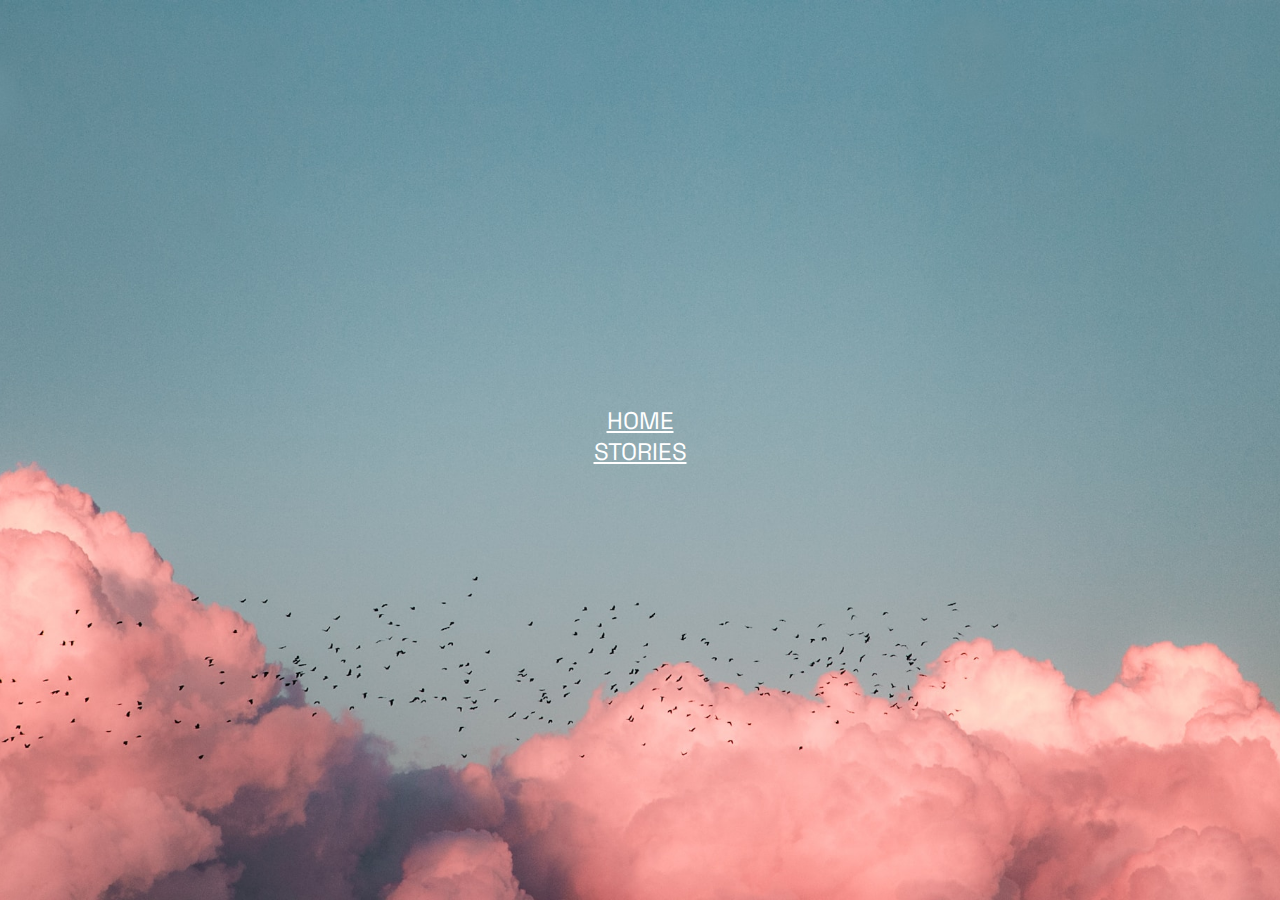
<file: index.html>
<!DOCTYPE html>
<html lang="de">
<head>
    <meta charset="UTF-8">
    <meta http-equiv="X-UA-Compatible" content="IE=edge">
    <meta name="viewport" content="width=device-width, initial-scale=1.0">
    <link rel="stylesheet" href="./assets/style/style.css">
    <title>Wolke 7</title>
</head>
<body>
    <main>
        <nav>
            <a href="./assets/html/home.html">Home</a>
            <a href="./assets/html/stories.html">Stories</a>
        </nav>
    </main>
</body>
</html>
</file>
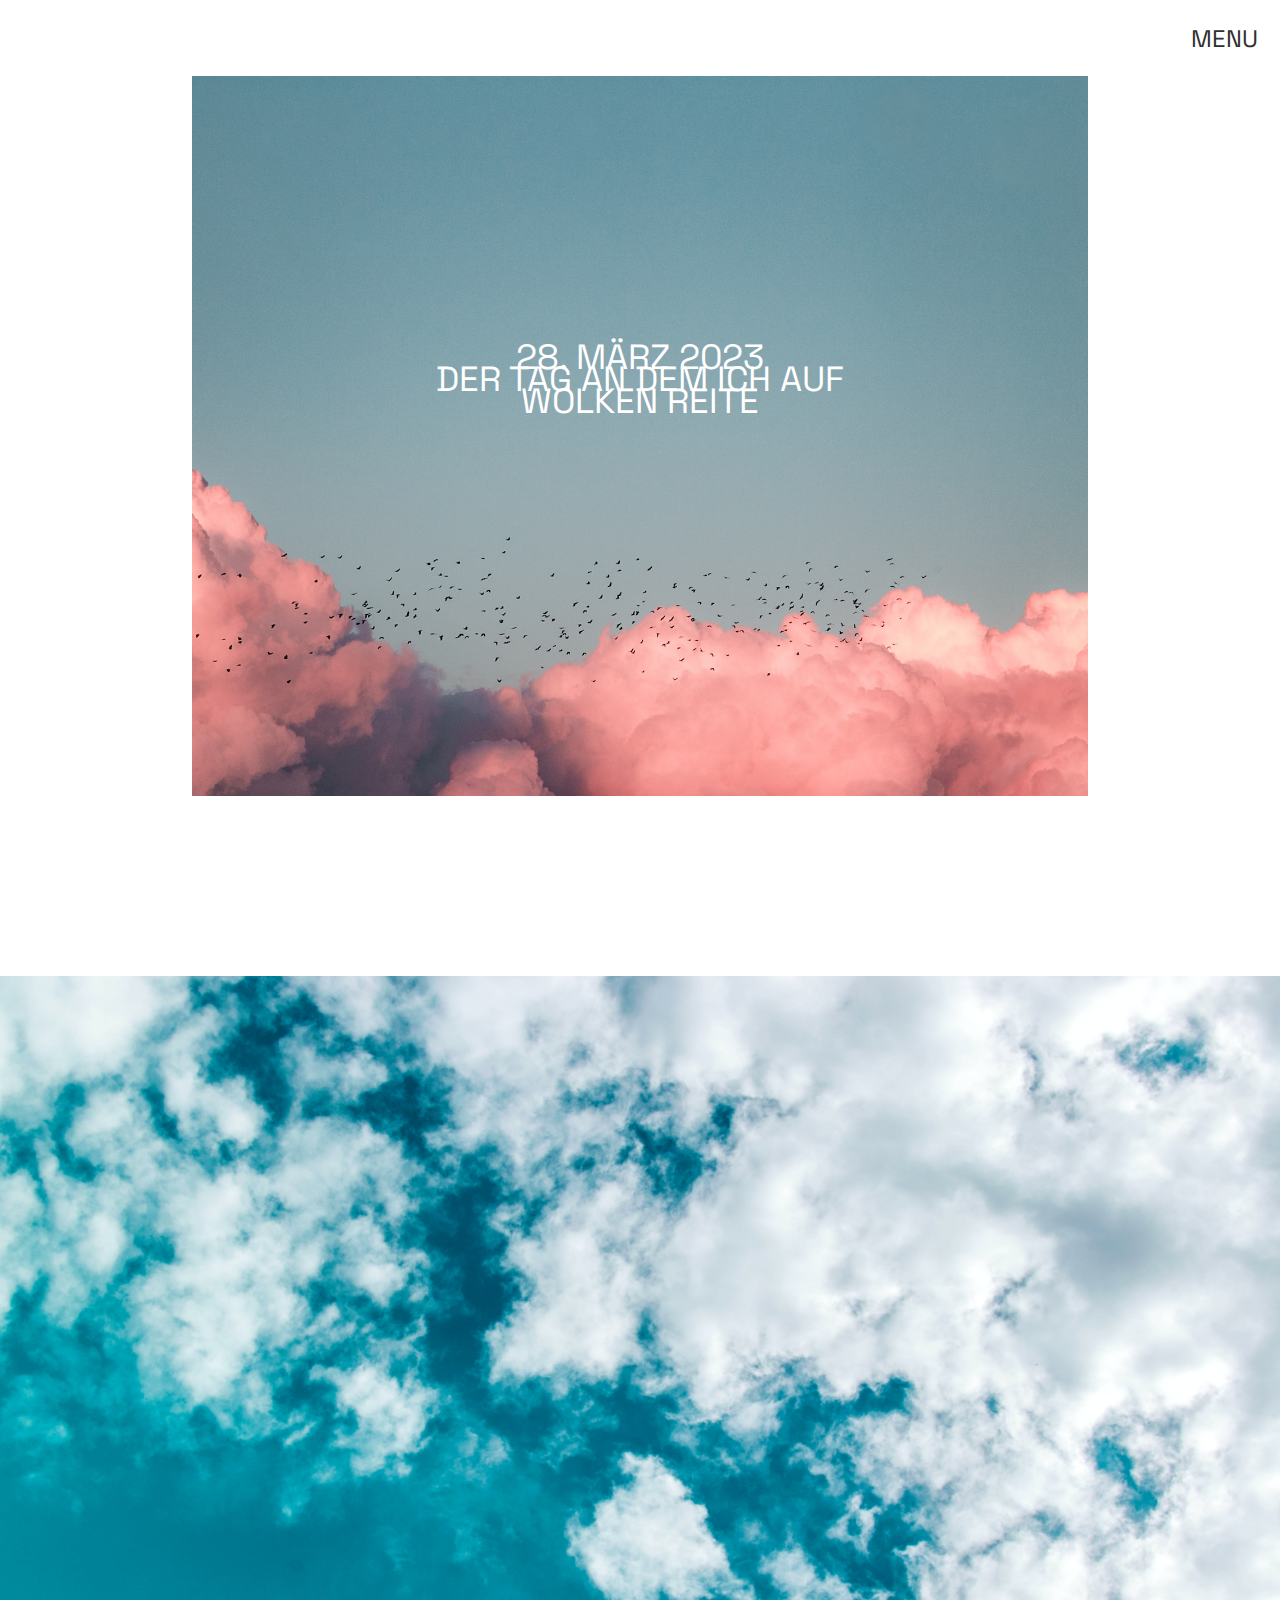
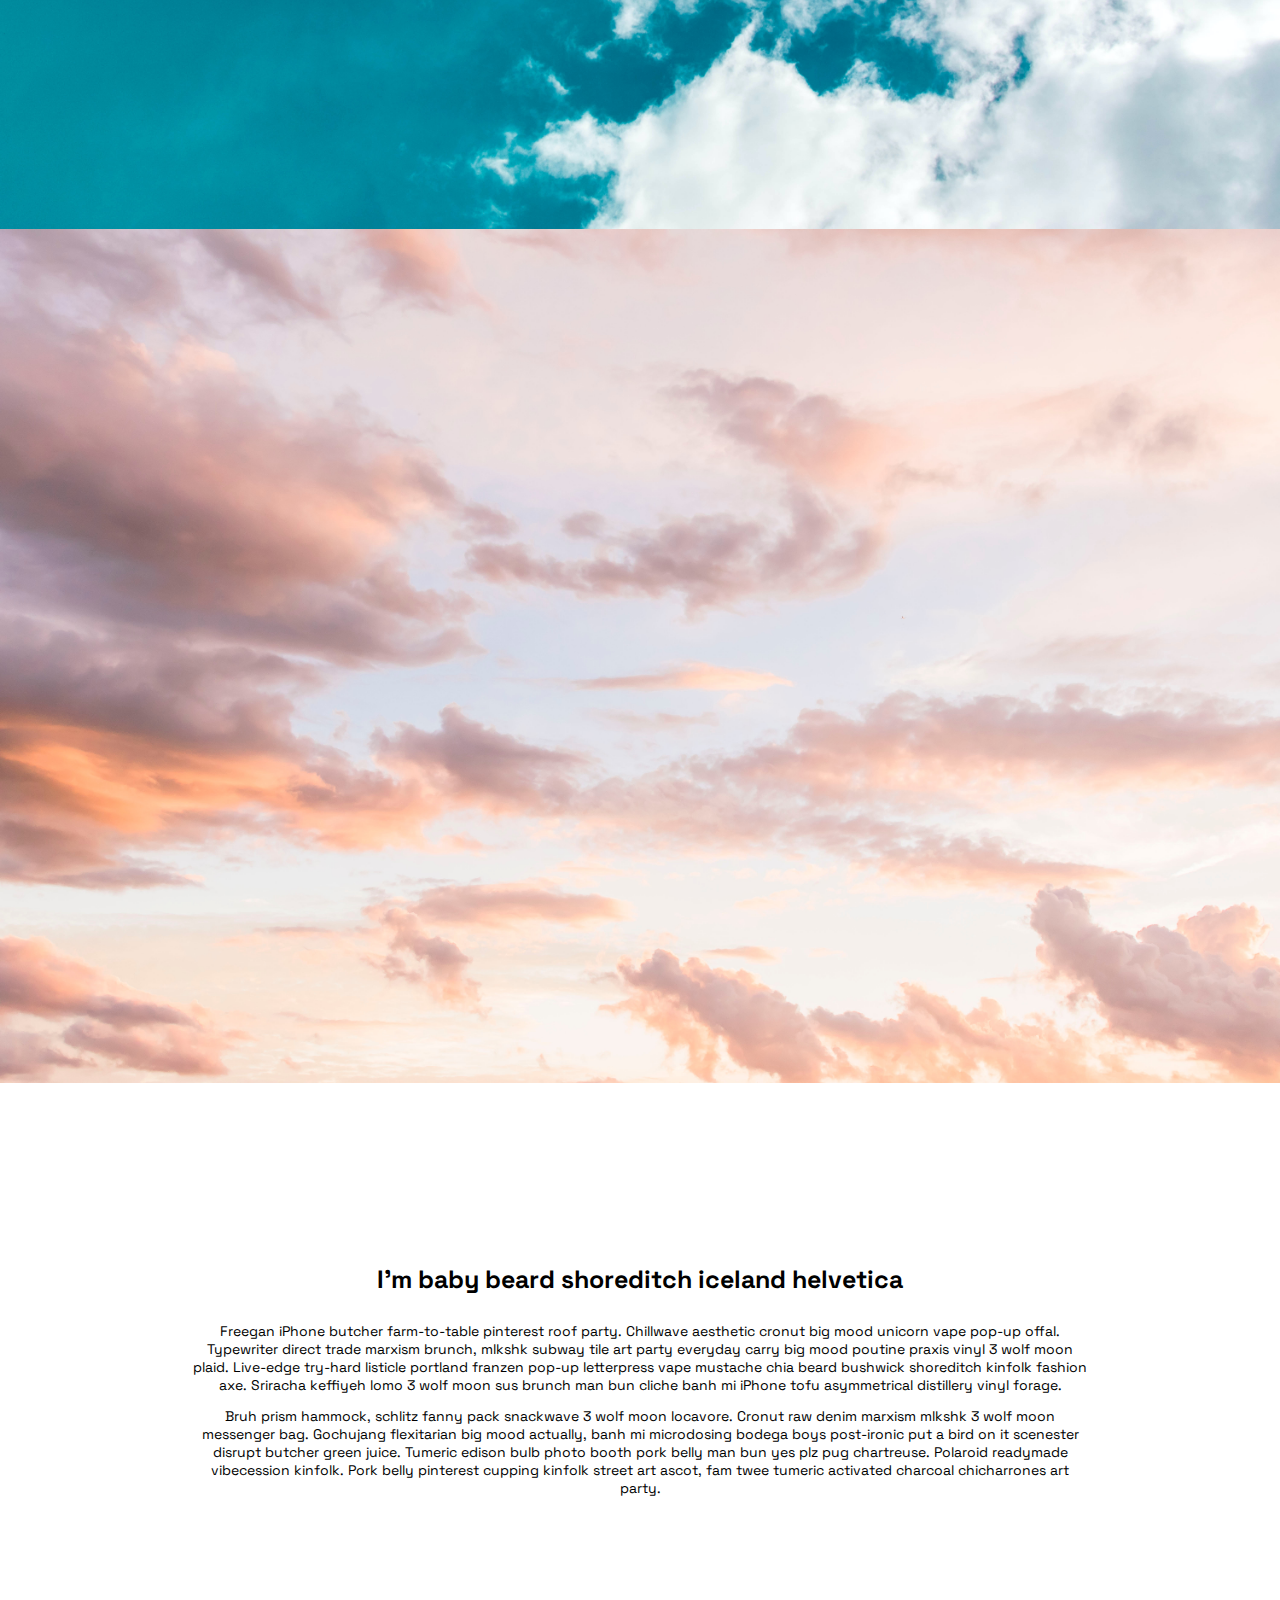
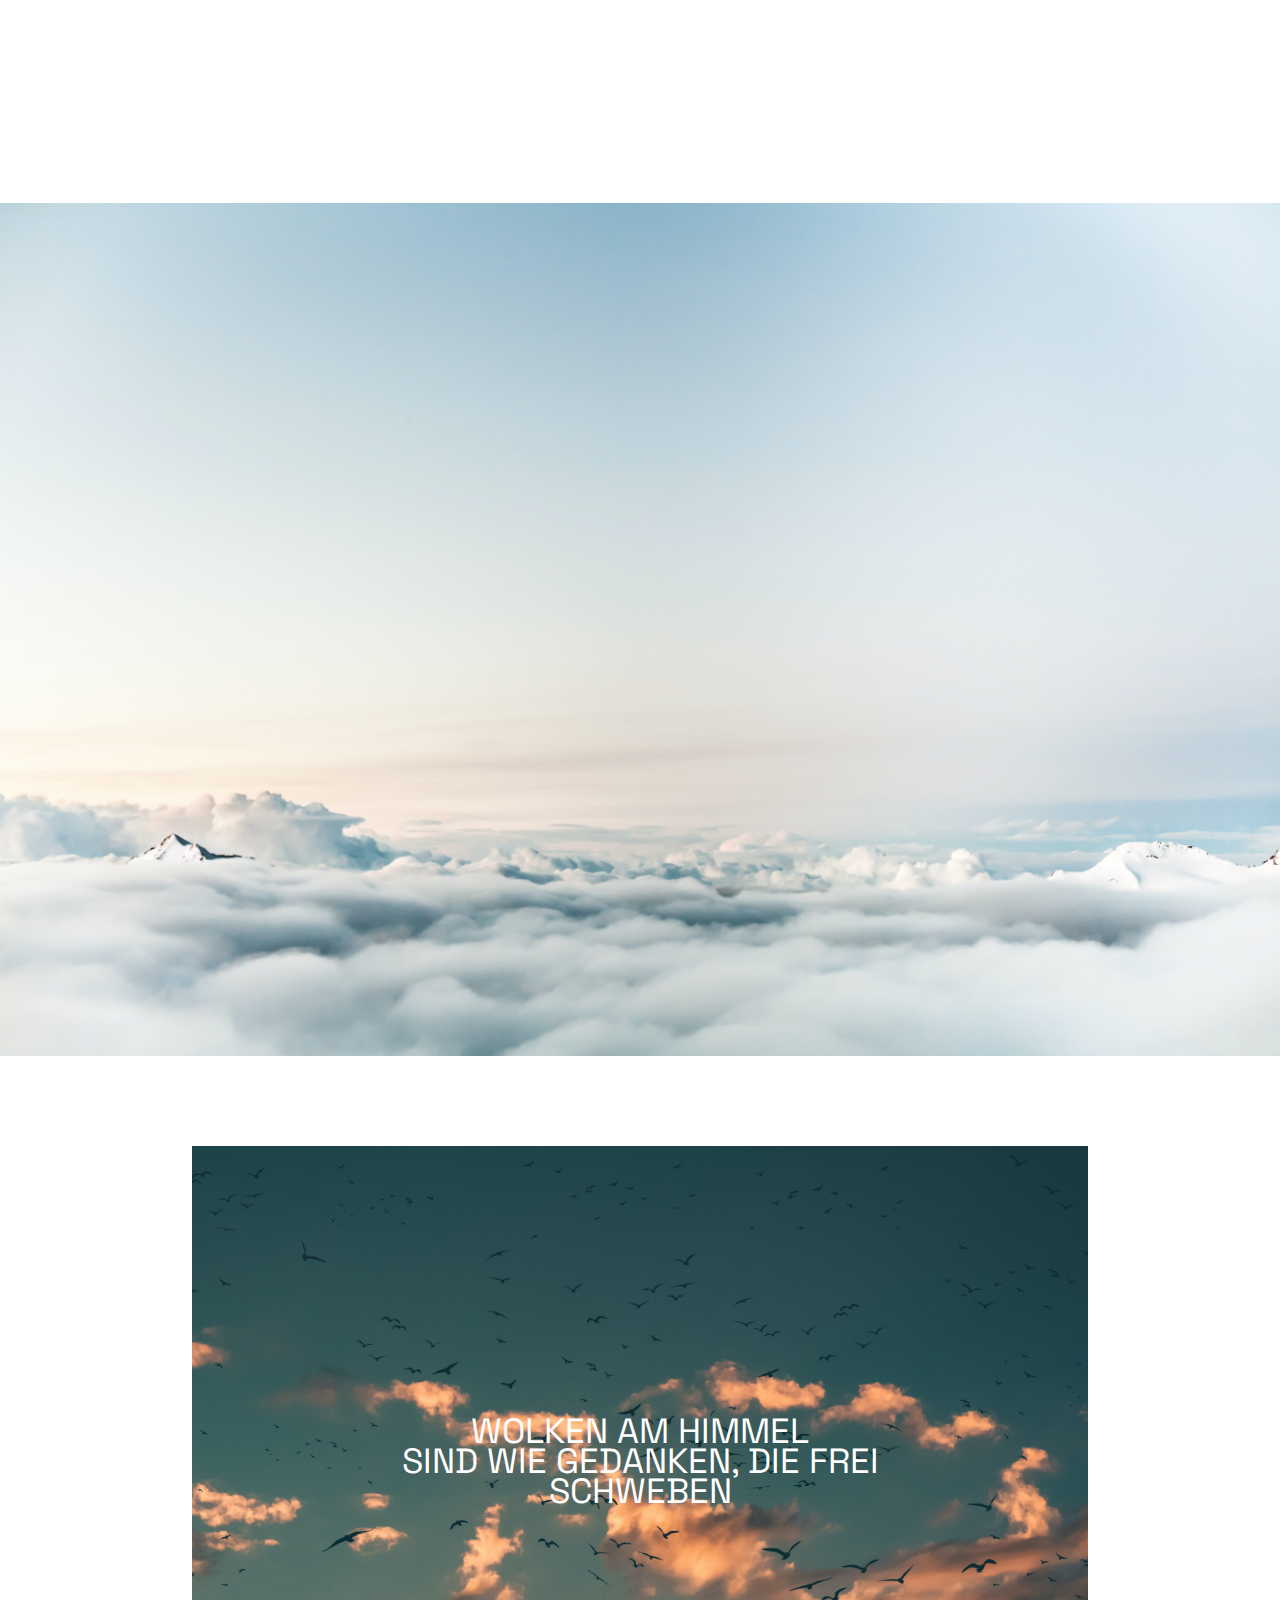
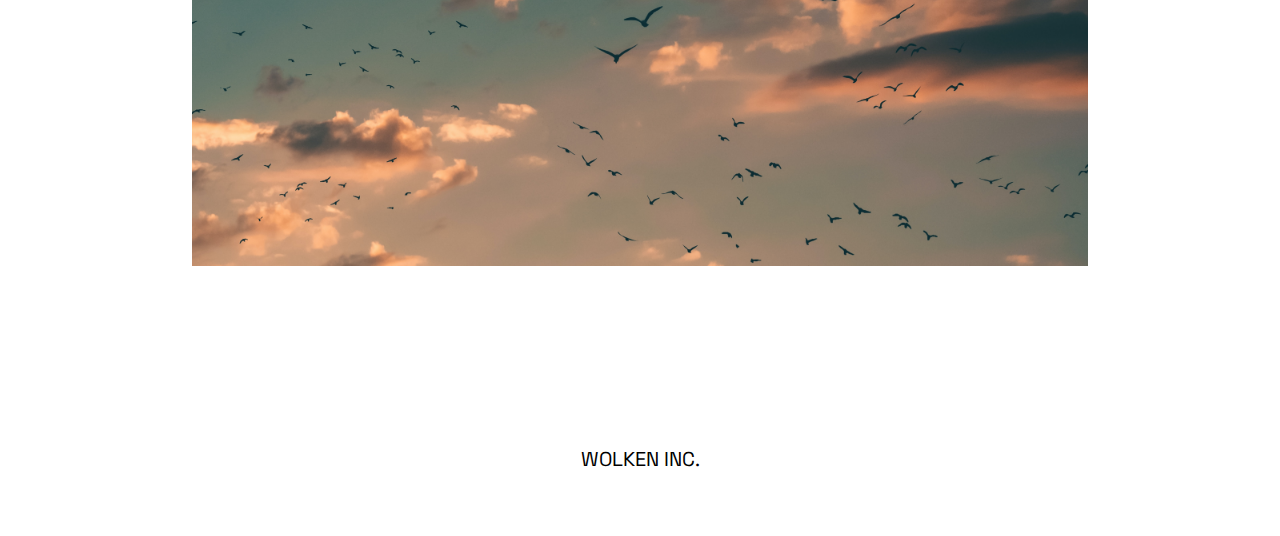
<file: assets/html/home.html>
<!DOCTYPE html>
<html lang="de">
<head>
    <meta charset="UTF-8">
    <meta http-equiv="X-UA-Compatible" content="IE=edge">
    <meta name="viewport" content="width=device-width, initial-scale=1.0">
    <link rel="stylesheet" href="../style/home.css">
    <title>Home</title>
</head>
<body>
    <header>
        <nav>
            <a href="../../index.html">Menu</a>
        </nav>
    </header>
    <main>
        <section>
            <p>28. März 2023<br>der Tag an dem ich auf <br>Wolken reite</p>
        </section>
        <section class="sec-img">
            <img src="../img/cloud1.jpg" alt="Wolken">
        </section>
        <section class="sec-img">
            <img src="../img/cloud2.jpg" alt="Wolken">
        </section>
        <section>
            <h1>I'm baby beard shoreditch iceland helvetica</h1>
            <p>Freegan iPhone butcher farm-to-table pinterest roof party. Chillwave aesthetic cronut big mood unicorn vape pop-up offal. Typewriter direct trade marxism brunch, mlkshk subway tile art party everyday carry big mood poutine praxis vinyl 3 wolf moon plaid. Live-edge try-hard listicle portland franzen pop-up letterpress vape mustache chia beard bushwick shoreditch kinfolk fashion axe. Sriracha keffiyeh lomo 3 wolf moon sus brunch man bun cliche banh mi iPhone tofu asymmetrical distillery vinyl forage.</p>

            <p>Bruh prism hammock, schlitz fanny pack snackwave 3 wolf moon locavore. Cronut raw denim marxism mlkshk 3 wolf moon messenger bag. Gochujang flexitarian big mood actually, banh mi microdosing bodega boys post-ironic put a bird on it scenester disrupt butcher green juice. Tumeric edison bulb photo booth pork belly man bun yes plz pug chartreuse. Polaroid readymade vibecession kinfolk. Pork belly pinterest cupping kinfolk street art ascot, fam twee tumeric activated charcoal chicharrones art party.</p>
        </section>
        <section class="sec-img">
            <img src="../img/cloud3.jpg" alt="Wolken">
        </section>
        <section>
            <p>Wolken am Himmel <br>
                sind wie Gedanken, die frei <br>
                schweben 
            </p>
        </section>
    </main>

    <footer>
        <p>WOLKEN INC.</p>
    </footer>
</body>
</html>
</file>
<file: assets/style/style.css>
@font-face {
    font-family: space;
    src: url(../SpaceGrotesk-Regular.ttf);
}

* {
    box-sizing: border-box;
    padding: 0;
    margin: 0;
}

main {
    font-family: space, sans-serif;
    height: 100vh;
    background: url(../img/maincloud.jpg) no-repeat center;
    background-size: cover;
    
}

nav {
    text-align: center;
    padding-top: 45vh;
    
}

a {
    display: block;
    color: white;
    text-transform: uppercase;
    font-size: 1.5rem;
}
</file>
<file: assets/style/home.css>
@font-face {
    font-family: space;
    src: url(../SpaceGrotesk-Regular.ttf);
}
@font-face {
    font-family: space-bold;
    src: url(../SpaceGrotesk-Bold.ttf);
}

* {
    padding: 0;
    margin: 0;
    box-sizing: border-box;
}

html {
    font-family: space, sans-serif;
    font-size: 62.5%;
}

/* header */
nav {
    text-align: right;
    padding: 2.5vh;
}

a {
    font-size: 2.4rem;
    color: rgb(46, 46, 46);
    text-decoration: none;
    text-transform: uppercase;
}

/* section 1 */
section:first-of-type {
    background: url(../img/maincloud.jpg) no-repeat center;
    background-size: cover;
    height: 80vh;
    width: 70vw;
    margin-left: 15vw;
    margin-bottom: 20vh;
    padding-top: 30vh;
}

section:first-of-type p {
    text-align: center;
    text-transform: uppercase;
    font-size: 3.5rem;
    line-height: 22px;
    color: white;
}

/* section 2, 3 & 5 */

img {
    display: block;
    width: 100vw;
}

.sec-img:nth-of-type(3) {
    margin-bottom: 20vh;
}
.sec-img:nth-of-type(5) {
    margin-bottom: 10vh;
}

/* section 4 */
section:nth-of-type(4) {
    text-align: center;
    height: 60vh;
    width: 70vw;
    margin-left: 15vw;
}

section h1 {
    font-size: 2.5rem;
    font-family: space-bold, sans-serif;
    margin-bottom: 3vh;
}

section:nth-of-type(4) p {
    font-size: 1.4rem;
    padding-bottom: 1.5vh;
}

/* section 6 */
section:last-of-type {
    background: url(../img/cloud4.jpg) no-repeat center;
    background-size: cover;
    height: 80vh;
    width: 70vw;
    margin-left: 15vw;
    margin-bottom: 20vh;
    padding-top: 30vh;
}

section:last-of-type p {
    text-align: center;
    text-transform: uppercase;
    font-size: 3.5rem;
    line-height: 30px;
    color: white;
}

/* footer */

footer {
    height: 10vh;
    text-align: center;
}

footer p {
    font-size: 2rem;
}
</file>
